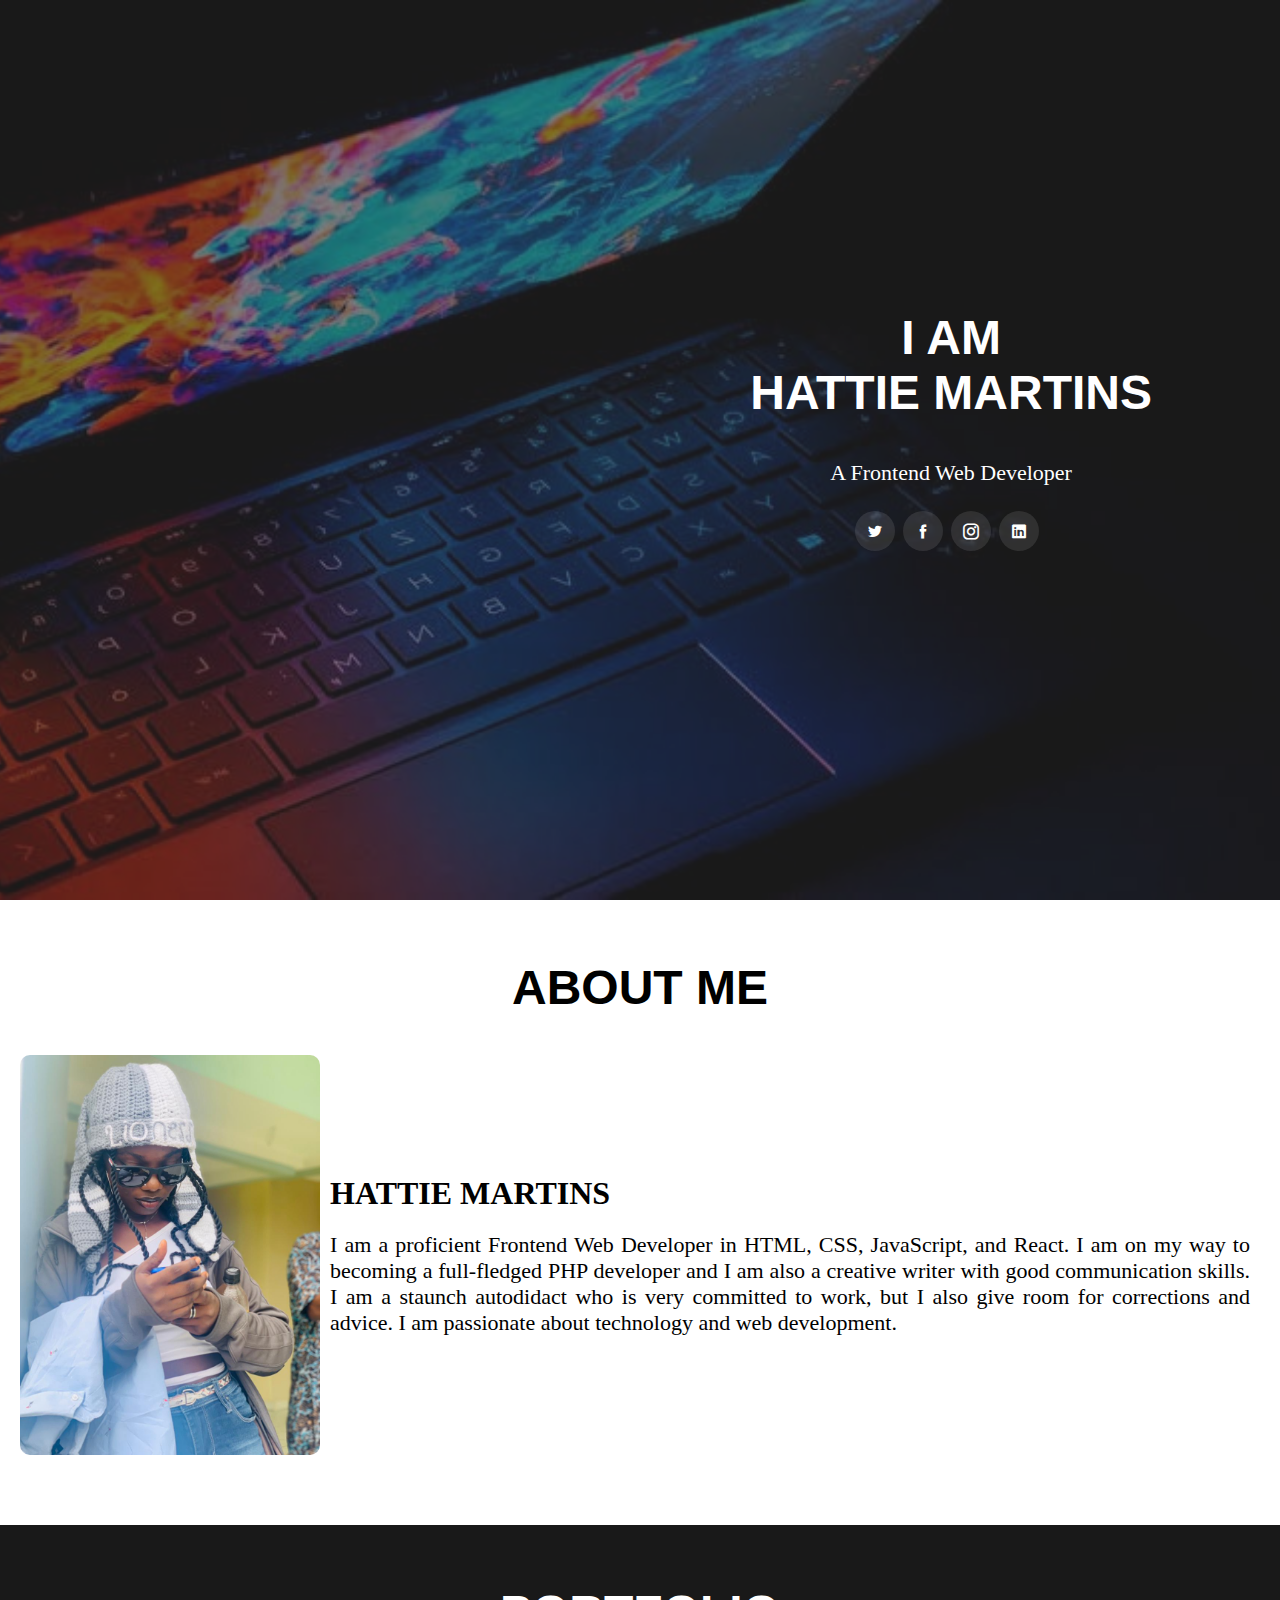
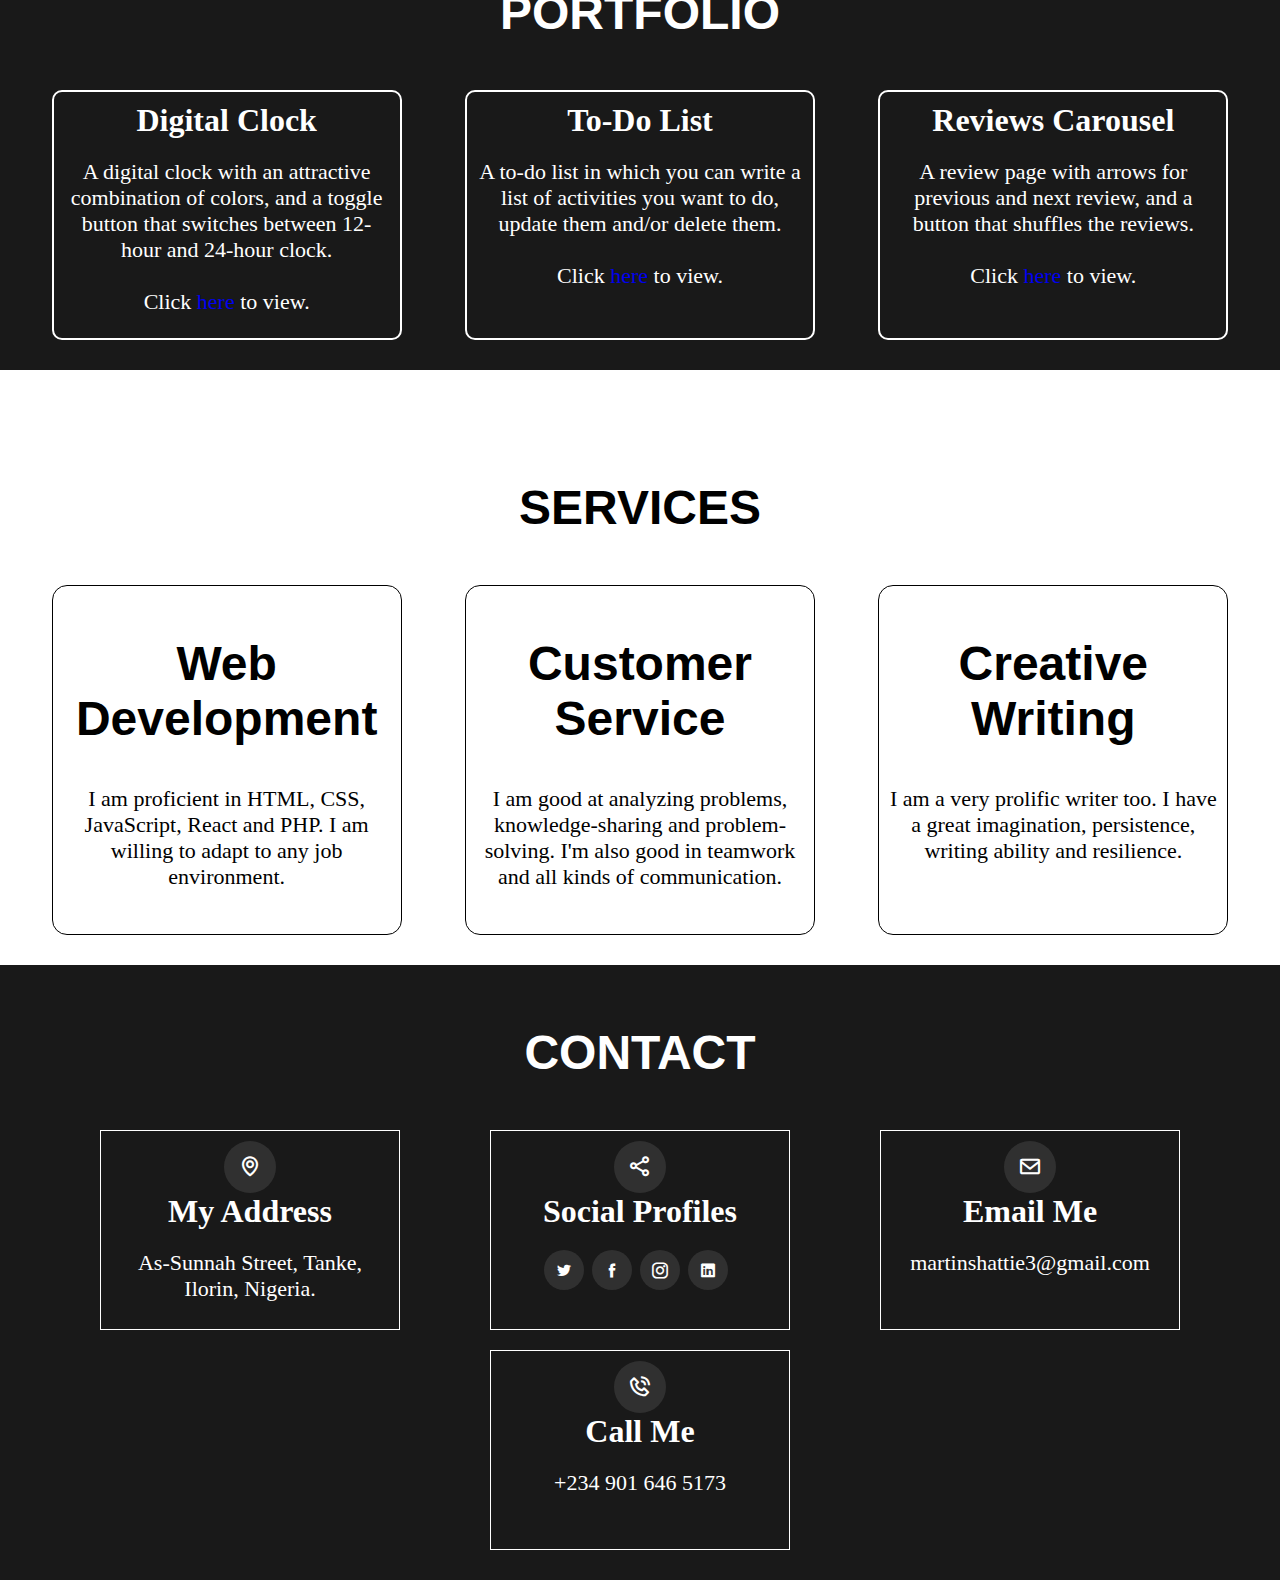
<file: index.html>
<!DOCTYPE html>
<html lang="en">
<head>
    <meta charset="UTF-8">
    <meta http-equiv="X-UA-Compatible" content="IE=edge">
    <meta name="viewport" content="width=device-width, initial-scale=1.0">
    <title>Hearty's Portfolio</title>
    <link rel="stylesheet" href="portfolio.css">
    <link rel="stylesheet" media="screen and (max-width:800px)" href="tablet.css">
    <link rel="stylesheet" media="screen and (max-width:530px)" href="phone.css">
    <link href="icofont.min.css" rel="stylesheet">
    <link href="boxicons.min.css" rel="stylesheet">

</head>
<body>
        
    <section id="home">

     <!--    <div class="headings">
             <a href="" class="website">WEBSITES</a>
            <a href="" class="writing">BOOKS</a>
            <a href="" class="crochet">CROCHETS</a>
        </div> -->
        
        <div class="main">
            <h1 class="heading">I AM <br> HATTIE MARTINS</h1>
            <p>A Frontend Web Developer</p>
        <div class="social-links">
            <a href="https://twitter.com/babyhopey_" class="twitter"><i class="icofont-twitter"></i></a>
            <a href="https://web.facebook.com/choco.lover.002/" class="facebook"><i class="icofont-facebook"></i></a>
            <a href="https://www.instagram.com/hopey2you/" class="instagram"><i class="icofont-instagram"></i></a>
            <a href="https://www.linkedin.com/in/hattie-martins-66252723b/" class="linkedin"><i class="icofont-linkedin"></i></a>
          </div>
        </div>
    </section>

    <section id="about">
        <h1 class="heading">ABOUT ME</h1>
        <div id="pic">
            <img src="./IMG-20230811-WA0044.jpg" alt="No picture here">
            <div id="intro">
                <h2>HATTIE MARTINS</h2>
                <p>I am a proficient Frontend Web Developer in HTML, CSS, JavaScript, and React. I am on my way to becoming a full-fledged PHP developer and I am also a creative writer with good communication skills. I am a staunch autodidact who is very committed to work, but I also give room for corrections and advice. I am passionate about technology and web development.</p>
            </div>
        </div>
    </section>

    <section id="portfolio">
        <h1 class="heading">PORTFOLIO</h1>
        <div class="rows">
            <div class="boxes">
                <h2>Digital Clock</h1>
                <p>A digital clock with an attractive combination of colors, and a toggle button that switches between 12-hour and 24-hour clock.</br></br>
                Click <a class="project" href="https://classy-babka-f2661d.netlify.app/">here</a> to view.</p>
            </div>
            <div class="boxes">
                <h2>To-Do List</h1>
                <p>A to-do list in which you can write a list of activities you want to do, update them and/or delete them.</br></br>
                Click <a class="project" href="https://silver-pithivier-e595e5.netlify.app/">here</a> to view.</p>
            </div>            
            <div class="boxes">
                <h2>Reviews Carousel</h1>
                <p>A review page with arrows for previous and next review, and a button that shuffles the reviews.</br></br>
                Click <a class="project" href="https://marvelous-nougat-0aa5d6.netlify.app/">here</a> to view.</p>
            </div>
    </section>

    <section id="services">
        <h1 class="heading">SERVICES</h1>
        <div class="row">
            <div class="box">
                <h1 class="heading">Web Development</h1>
                <p>I am proficient in HTML, CSS, JavaScript, React and PHP. I am willing to adapt to any job environment.</p>
            </div>
            <div class="box">
                <h1 class="heading">Customer Service</h1>
                <p>I am good at analyzing problems, knowledge-sharing and problem-solving. I'm also good in teamwork and all kinds of communication.</p>
            </div>
            <div class="box">
                <h1 class="heading">Creative Writing</h1>
                <p>I am a very prolific writer too. I have a great imagination, persistence, writing ability and resilience.</p>
            </div>
        </div>
    </section>

    <section id="contact">
        <h1 class="heading">CONTACT</h1>
        
        <div class="container">
            <div class="info-box">
                <i class="bx bx-map"></i>
                <h2>My Address</h2>
                <p>As-Sunnah Street, Tanke, Ilorin, Nigeria.</p>
            </div>
      
            <div class="info-box">
                <i class="bx bx-share-alt"></i>
                <h2>Social Profiles</h2>
                <div class="link">
                    <a href="https://twitter.com/babyhopey_" class="twitter"><i class="icofont-twitter"></i></a>
                    <a href="https://web.facebook.com/choco.lover.002/" class="facebook"><i class="icofont-facebook"></i></a>
                    <a href="https://www.instagram.com/hopey2you/" class="instagram"><i class="icofont-instagram"></i></a>
                    <a href="https://www.linkedin.com/in/hattie-martins-66252723b/" class="linkedin"><i class="icofont-linkedin"></i></a>
                </div>
            </div>
      
            <div class="info-box">
                <i class="bx bx-envelope"></i>
                <h2>Email Me</h2>
                <p>martinshattie3@gmail.com</p>
            </div>

            <div class="info-box">
                <i class="bx bx-phone-call"></i>
                <h2>Call Me</h2>
                <p>+234 901 646 5173</p>
            </div>
        </div>
    </section>
</body>
</html>
</file>
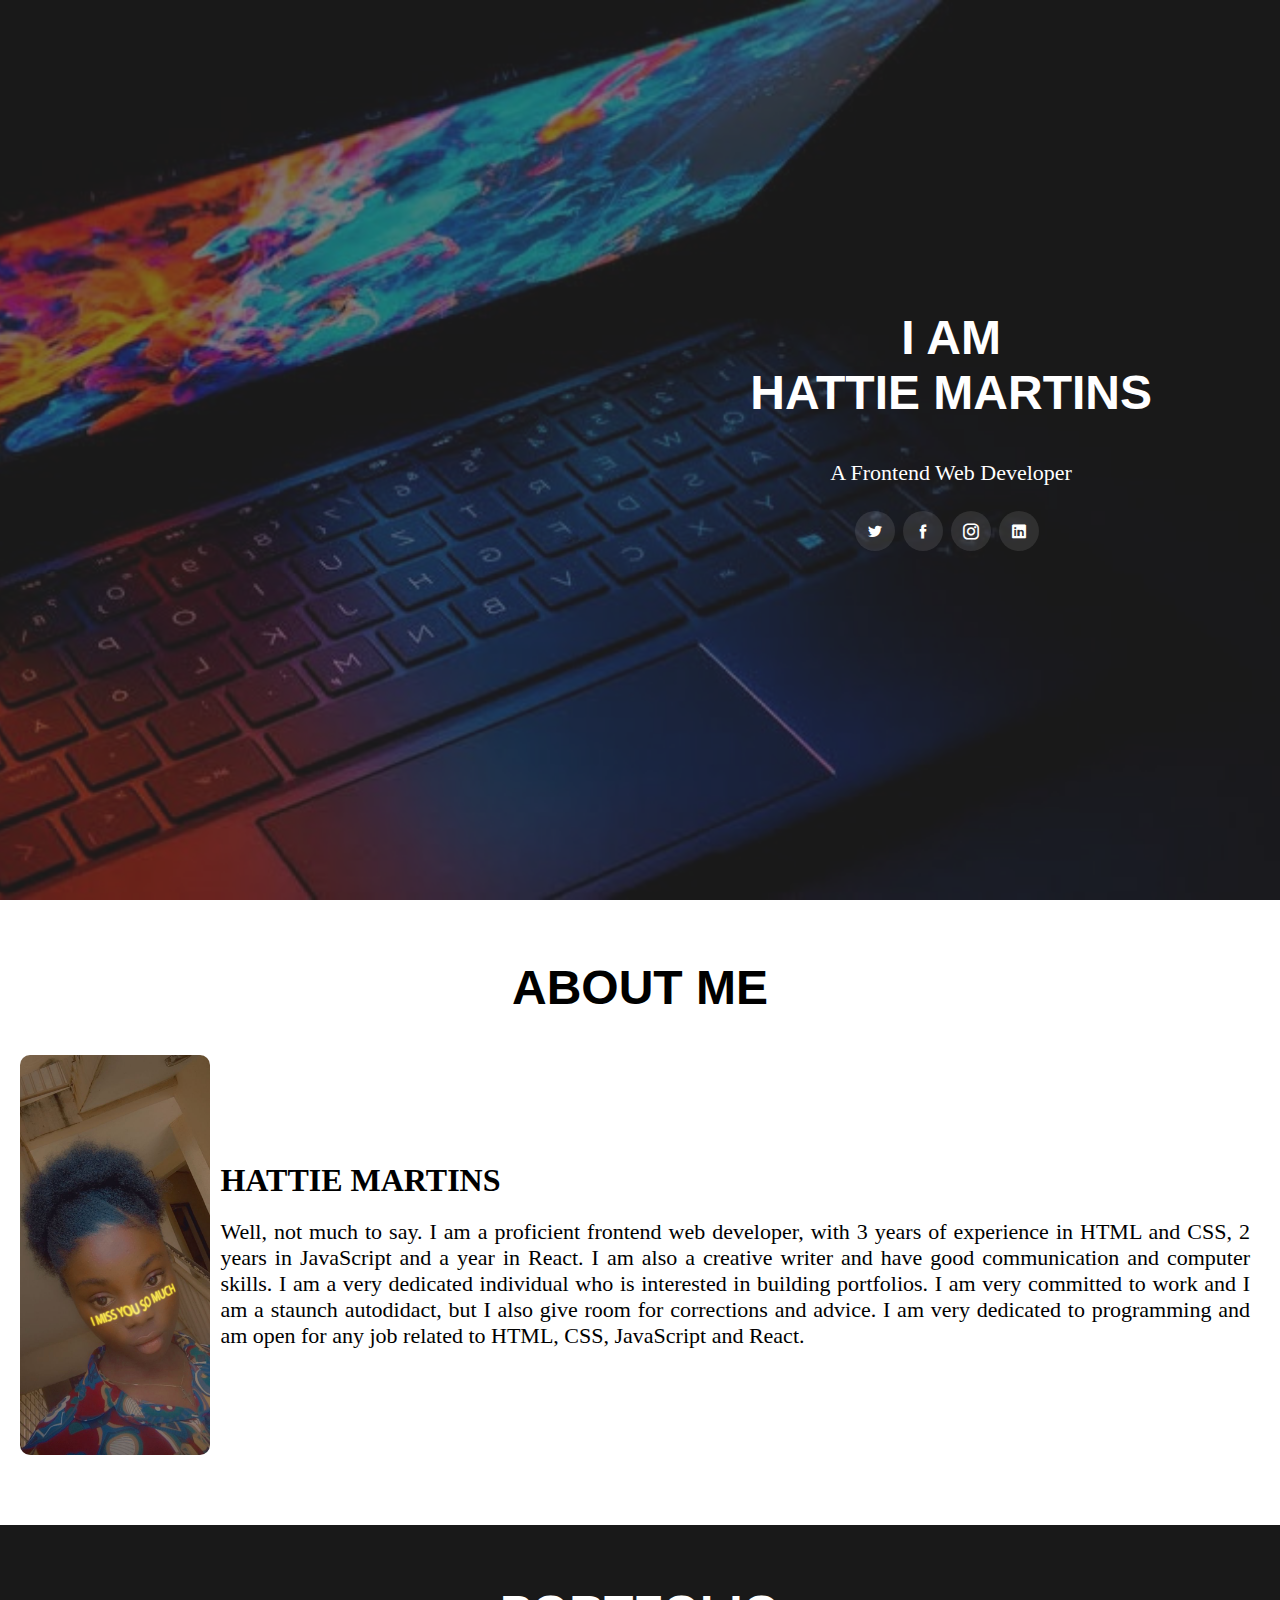
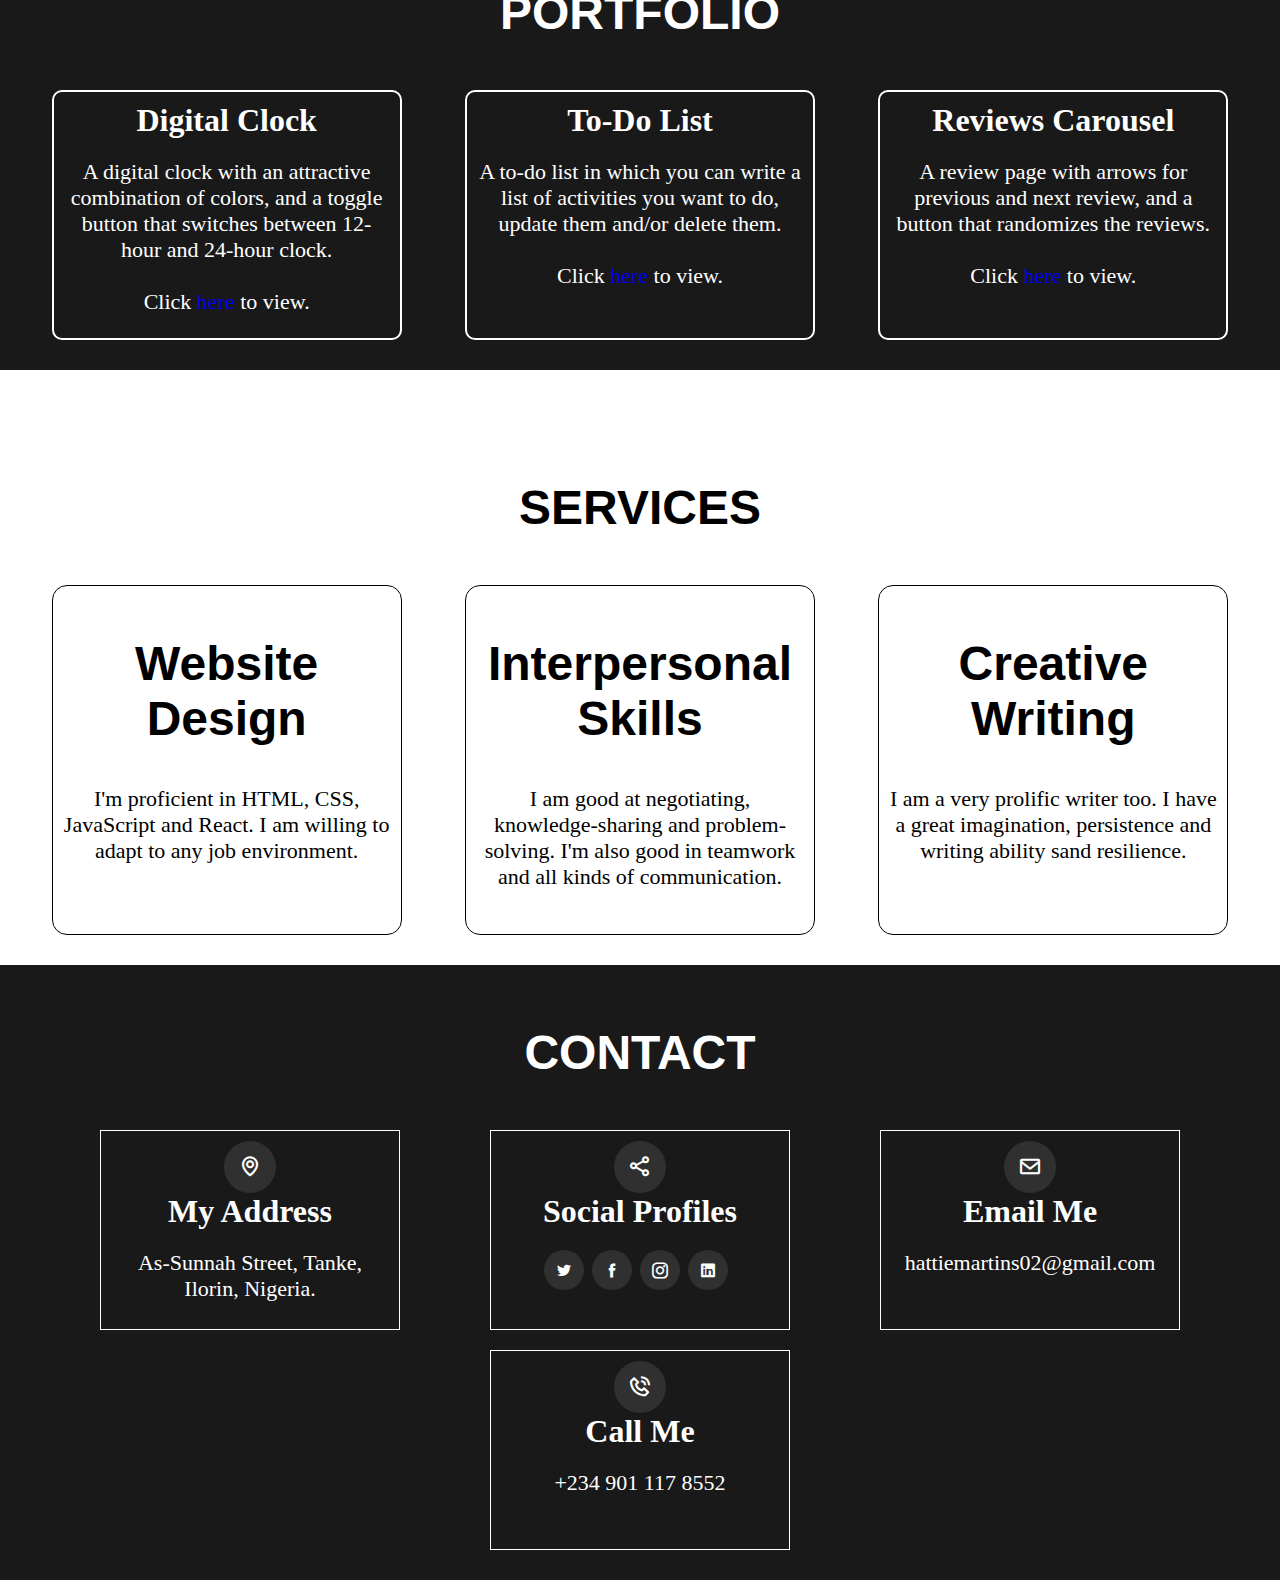
<file: portfolio.html>
<!DOCTYPE html>
<html lang="en">
<head>
    <meta charset="UTF-8">
    <meta http-equiv="X-UA-Compatible" content="IE=edge">
    <meta name="viewport" content="width=device-width, initial-scale=1.0">
    <title>Hearty's Portfolio</title>
    <link rel="stylesheet" href="portfolio.css">
    <link rel="stylesheet" media="screen and (max-width:800px)" href="tablet.css">
    <link rel="stylesheet" media="screen and (max-width:530px)" href="phone.css">
    <link href="icofont.min.css" rel="stylesheet">
    <link href="boxicons.min.css" rel="stylesheet">

</head>
<body>
    <!--<nav class="navbar">
        <h1 class="head">HATTIE MARTINS</h1>
        <ul>
            <li><a href="#home">Home</a></li>
            <li><a href="#about">About Me</a></li>
            <li><a href="#services">Services</a></li>
            <li><a href="#contact">Contact</a></li>
        </ul>
    </nav>-->

    <section id="home">
        <div class="main">
            <h1 class="heading">I AM <br> HATTIE MARTINS</h1>
            <p>A Frontend Web Developer</p>
        <div class="social-links">
            <a href="https://twitter.com/hattie_martins" class="twitter"><i class="icofont-twitter"></i></a>
            <a href="https://web.facebook.com/choco.lover.002/" class="facebook"><i class="icofont-facebook"></i></a>
            <a href="https://www.instagram.com/hopey2you/" class="instagram"><i class="icofont-instagram"></i></a>
            <a href="https://www.linkedin.com/in/hattie-martins-66252723b/" class="linkedin"><i class="icofont-linkedin"></i></a>
          </div>
        </div>
    </section>

    <section id="about">
        <h1 class="heading">ABOUT ME</h1>
        <div id="pic">
            <img src="./Snapchat-959105245.jpg" alt="No picture here">
            <div id="intro">
                <h2>HATTIE MARTINS</h2>
                <p>Well, not much to say. I am a proficient frontend web developer, with 3 years of experience in HTML and CSS, 2 years in JavaScript and a year in React. I am also a creative writer and have good communication and computer skills. I am a very dedicated individual who is interested in building portfolios. I am very committed to work and I am a staunch autodidact, but I also give room for corrections and advice. I am very dedicated to programming and am open for any job related to HTML, CSS, JavaScript and React.</p>
            </div>
        </div>
    </section>

    <section id="portfolio">
        <h1 class="heading">PORTFOLIO</h1>
        <div class="rows">
            <div class="boxes">
                <h2>Digital Clock</h1>
                <p>A digital clock with an attractive combination of colors, and a toggle button that switches between 12-hour and 24-hour clock.</br></br>
                Click <a class="project" href="https://classy-babka-f2661d.netlify.app/">here</a> to view.</p>
            </div>
            <div class="boxes">
                <h2>To-Do List</h1>
                <p>A to-do list in which you can write a list of activities you want to do, update them and/or delete them.</br></br>
                Click <a class="project" href="https://silver-pithivier-e595e5.netlify.app/">here</a> to view.</p>
            </div>            
            <div class="boxes">
                <h2>Reviews Carousel</h1>
                <p>A review page with arrows for previous and next review, and a button that randomizes the reviews.</br></br>
                Click <a class="project" href="https://marvelous-nougat-0aa5d6.netlify.app/">here</a> to view.</p>
            </div>
    </section>

    <section id="services">
        <h1 class="heading">SERVICES</h1>
        <div class="row">
            <div class="box">
                <h1 class="heading">Website Design</h1>
                <p>I'm proficient in HTML, CSS, JavaScript and React. I am willing to adapt to any job environment.</p>
            </div>
            <div class="box">
                <h1 class="heading">Interpersonal Skills</h1>
                <p>I am good at negotiating, knowledge-sharing and problem-solving. I'm also good in teamwork and all kinds of communication.</p>
            </div>
            <div class="box">
                <h1 class="heading">Creative Writing</h1>
                <p>I am a very prolific writer too. I have a great imagination, persistence and writing ability sand resilience.</p>
            </div>
        </div>
    </section>

    <section id="contact">
        <h1 class="heading">CONTACT</h1>
        
        <div class="container">
            <div class="info-box">
                <i class="bx bx-map"></i>
                <h2>My Address</h2>
                <p>As-Sunnah Street, Tanke, Ilorin, Nigeria.</p>
            </div>
      
            <div class="info-box">
                <i class="bx bx-share-alt"></i>
                <h2>Social Profiles</h2>
                <div class="link">
                    <a href="https://twitter.com/hattie_martins" class="twitter"><i class="icofont-twitter"></i></a>
                    <a href="https://web.facebook.com/choco.lover.002/" class="facebook"><i class="icofont-facebook"></i></a>
                    <a href="https://www.instagram.com/hopey2you/" class="instagram"><i class="icofont-instagram"></i></a>
                    <a href="https://www.linkedin.com/in/hattie-martins-66252723b/" class="linkedin"><i class="icofont-linkedin"></i></a>
                </div>
            </div>
      
            <div class="info-box">
                <i class="bx bx-envelope"></i>
                <h2>Email Me</h2>
                <p>hattiemartins02@gmail.com</p>
            </div>

            <div class="info-box">
                <i class="bx bx-phone-call"></i>
                <h2>Call Me</h2>
                <p>+234 901 117 8552</p>
            </div>
        </div>
        <!-- <form action="" class="form">
            <input type="text" name="name" class="input" placeholder="Enter Your Name">
            <input type="email" name="email" class="input" placeholder="Enter Your Email">
            <textarea name="msg" id="msg" cols="30" rows="10" placeholder="Enter Your Message"></textarea>
            <input type="submit" value="SEND" id="send">
        </form> -->
    </section>
</body>
</html>
</file>
<file: portfolio.css>
* {
    margin: 0;
    padding: 0;
    box-sizing: border-box;
} 

/* Home Section */

#home {
    display: flex;
    flex-direction: column;
    background-color: rgba(0, 0, 0, 0.5);
    height: 900px;
    width: 100%;
    justify-content: center;
    align-items: center;
    color: white;
}

#home::before {
    content: "";
    position: absolute;
    top: 0;
    right: 0;
    background: url('./images (33).jpeg') no-repeat center center/cover;
    height: 900px;
    width: 100%;
    z-index: -1;
    opacity: 0.8;
}

.headings a {
    text-decoration: none;
    font-size: 20px;
    display: flex-start;
}

.main {
    display: flex;
    flex-direction: column;
    align-items: center;
    position: absolute;
    top: 30%;
    right: 10%;
}

.heading {
    font-family: 'Trebuchet MS', 'Lucida Sans Unicode', 'Lucida Grande', 'Lucida Sans', Arial, sans-serif;
    font-size: 48px;
    text-align: center;
    margin: 40px 0px;
}

p {
    font-size: 22px;
}

.social-links {
    padding: 25px;
    display: flex;
}

.social-links a {
    text-decoration: none;
    font-size: 16px;
    display: flex;
    justify-content: center;
    align-items: center;
    background: rgba(255, 255, 255, 0.1);
    color: #fff;
    line-height: 1;
    margin-right: 8px;
    border-radius: 50%;
    width: 40px;
    height: 40px;
}

.social-links a:hover {
    background-color: white;
    color: black;
    box-shadow: 0 0 10px white;
}

/* About Section */
#about {
    display: flex;
    flex-direction: column;
    box-sizing: border-box;
    padding: 20px;
    margin-bottom: 50px;
}

#pic {
    display: flex;
}

#pic img {
    width: 370px;
    height: 400px;
    border-radius: 10px;
}

#intro {
    display: flex;
    flex-direction: column;
    text-align: justify;
    padding: 10px;
    justify-content: center;
}

h2 {
    font-size: 32px;
    margin-bottom: 20px;
}

/* Portfolio */
#portfolio {
    display: flex;
    flex-direction: column;
    box-sizing: border-box;
    padding: 20px;
    margin-bottom: 50px;
    background-color: rgba(0, 0, 0, 0.9);
    color: white;
}

.rows {
    display: flex;
    justify-content: space-around;
    flex-wrap: wrap;
    box-sizing: border-box;
}

.boxes {
    display: flex;
    flex-direction: column;
    width: 350px;
    height: 250px;
    border: 2px solid white;
    margin: 10px;
    align-items: center;
    text-align: justify;
    padding: 10px;
    border-radius: 10px;
    background-size: 100% 200%;
    text-align: center;
}

.project {
    text-decoration: none;
}


/* Services Section */
#services {
    display: flex;
    flex-direction: column;
    padding: 20px;
}

.row {
    display: flex;
    justify-content: space-around;
    flex-wrap: wrap;
    box-sizing: border-box;
}

.box {
    display: flex;
    flex-direction: column;
    width: 350px;
    height: 350px;
    border: 1px solid black;
    margin: 10px;
    align-items: center;
    text-align: center;
    padding: 10px;
    border-radius: 15px;
    background: linear-gradient(to top, rgb(63, 58, 58) 50%, white 50%);
    background-size: 100% 200%;
    transition: all 0.8s;
}

.box:hover {
    background-position: bottom;
    color: white;
    border: none;
    box-shadow: 0 0 20px rgb(63, 58, 58);
}

/* Contact Section */
#contact {
    box-sizing: border-box;
    background-color: rgba(0, 0, 0, 0.9);
    color: white;
    padding: 20px;
}

.container {
    display: flex;
    flex-wrap: wrap;
    justify-content: space-evenly;
}

.info-box {
    display: flex;
    flex-direction: column;
    width: 300px;
    height: 200px;
    border: 1px solid white;
    margin: 10px;
    align-items: center;
    text-align: justify;
    text-align: center;
    padding: 10px;
  }

.info-box i.bx {
    font-size: 24px;
    color: #fff;
    border-radius: 50%;
    padding: 14px;
    background: rgba(255, 255, 255, 0.1);
  }

.link{
    display: flex;
}

.link a{
    text-decoration: none;
    font-size: 16px;
    display: flex;
    justify-content: center;
    align-items: center;
    background: rgba(255, 255, 255, 0.1);
    color: #fff;
    line-height: 1;
    margin-right: 8px;
    border-radius: 50%;
    width: 40px;
    height: 40px;
}

.link a:hover {
    background-color: white;
    color: black;
    box-shadow: 0 0 10px white;
}
</file>
<file: tablet.css>
#home {
    width: 100%;
    height: 900px;
}

.main {
    align-items: center;
    text-align: center;
}

.heading {
    font-size: 40px;
}

#pic {
    flex-direction: column;
    align-items: center;
}

#pic img {
    width: 300px;
    height: 500px;
}

#intro h2 {
    text-align: center;
    padding: 10px;
}

.container {
    flex-direction: column;
    align-items: center;
}

.info-box {
    width: 300px;
    height: 200px;
}
</file>
<file: phone.css>
#home {
    height: 900px;
}

.main {
    align-items: center;
    text-align: center;
}

.heading {
    font-size: 22px;
}

#pic img {
    width: 100px;
    height: 200px;
}

#intro h2 {
    font-size: 20px;
}

.boxes {
    height: 300px;
}

.info-box {
    width: 310px;
}
</file>
